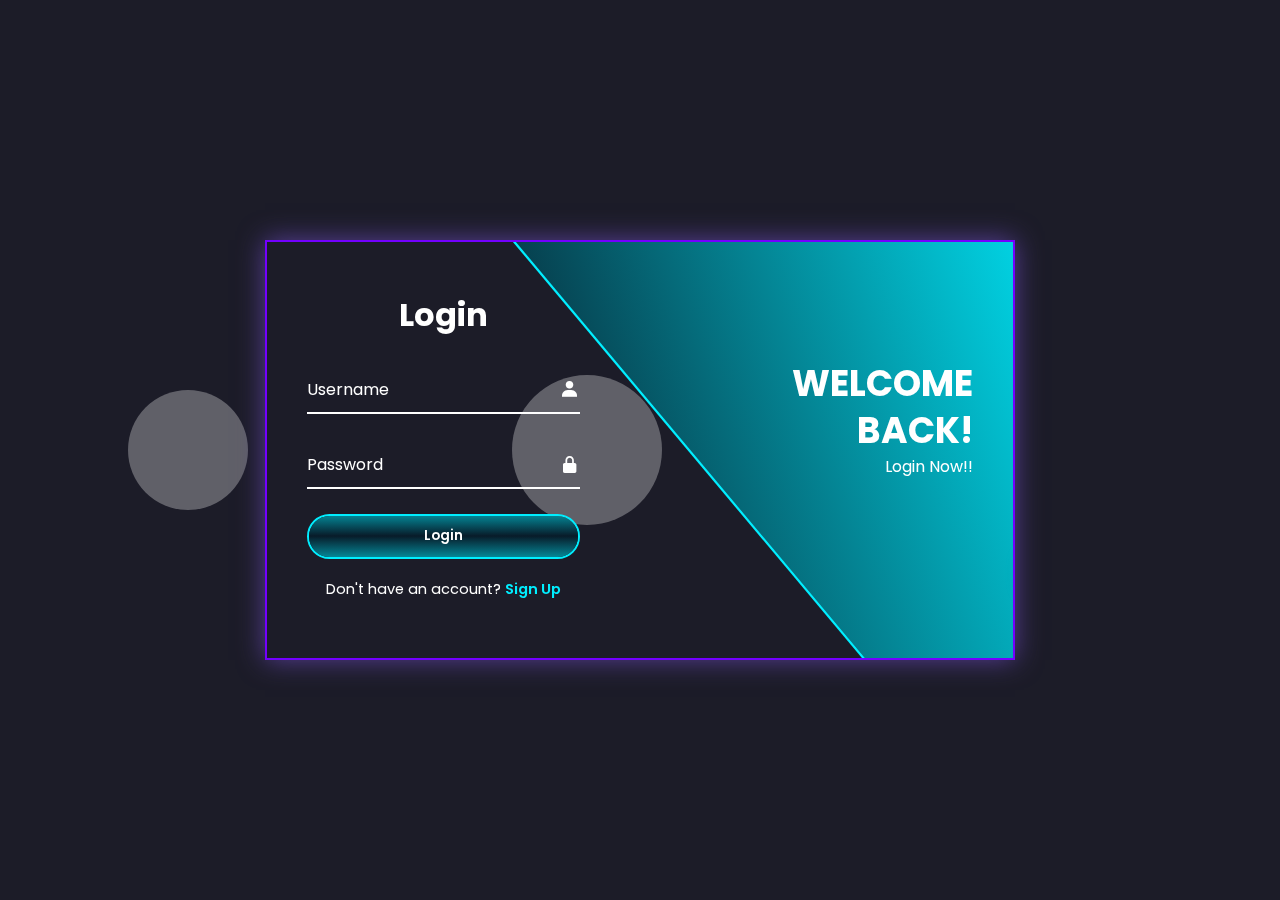
<file: Modern Login Page (HTML, CSS, JAVASCRIPT)/index.html>
<!DOCTYPE html>
<html lang="en">

<head>
    <meta charset="UTF-8">
    <meta name="viewport" content="width=device-width, initial-scale=1.0">
    <title>Login and Dashboard Page</title>
    <link rel="stylesheet" href="style.css">
    <link href="https://unpkg.com/boxicons@2.1.4/css/boxicons.min.css" rel="stylesheet">
</head>
<body>
    <div class="bubble"></div>
    <div class="bubble"></div>
    <div class="bubble"></div>

    <div class="wrapper">
        <span class="bg-animate"></span>
        <span class="bg-animate2"></span>

        <div class="form-box login">
            <h2 class="animation" style="--i:0; --j:21;">Login</h2>
            <form action="#">
                <div class="input-box animation" style="--i:1; --j:22;">
                    <input type="text" required>
                    <label>Username</label>
                    <i class='bx bxs-user'></i>
                </div>
                <div class="input-box animation" style="--i:2; --j:23;">
                    <input type="password" required>
                    <label>Password</label>
                    <i class='bx bxs-lock-alt'></i>
                </div>
                <button type="submit" class="btn animation" style="--i:3; --j:24;">Login</button>
                <div class="logreg-link animation" style="--i:4; --j:25;">
                    <p> Don't have an account? <a href="#" class="register-link">Sign Up</a></p>     
                </div>
            </form>
        </div>
        <div class="info-text login">
            <h2 class="animation" style="--i:0; --j:20;">Welcome Back!</h2>
            <p class="animation" style="--i:1; --j:21;">Login Now!!</p>
        </div>

        <div class="form-box register">
            <h2 class="animation " style="--i:17" --j:0;>Sign up</h2>
            <form action="#">
                <div class="input-box animation" style="--i:18" --j:1;>
                    <input type="text" required>
                    <label>Username</label>
                    <i class='bx bxs-user'></i>
                </div>
                <div class="input-box animation" style="--i:19" --j:2;>
                    <input type="text" required>
                    <label>Email</label>
                    <i class='bx bxs-envelope'></i>
                </div>
                <div class="input-box animation" style="--i:20" --j:3;>
                    <input type="password" required>
                    <label>Password</label>
                    <i class='bx bxs-lock-alt'></i>
                </div>
                <button type="submit" class="btn animation" style="--i:21" --j:4;>Sign Up</button>
                <div class="logreg-link animation" style="--i:22" --j:5;>
                    <p> Already have an Account? <a href="#" class="login-link">Login</a></p>
                </div>
            </form>
        </div>

        <div class="info-text register">
            <h2 class="animation" style="--i:17"; --j:0;>Welcome Back!</h2>
            <p class="animation" style="--i:18"; --j:1;>Sign up Now!!!!!</p>
        </div>
    </div>
    
    <script src="script.js"></script>
</body>
</html>
</file>
<file: Modern Login Page (HTML, CSS, JAVASCRIPT)/style.css>
@import url('https://fonts.googleapis.com/css2?family=poppins:wght@300;400;500;600;700;800;900&display-swap');

* {
    margin: 0;
    padding: 0;
    box-sizing: border-box;
    font-family: 'Poppins', sans-serif;
}

body {
    display: flex;
    justify-content: center;
    align-items: center;
    min-height: 100vh;
    background: #0a0a17ec;
}

.wrapper {
    position: relative;
    width: 750px;
    height: 420px;
    background: transparent;
    border: 2px, solid rgb(115, 0, 255);
    box-shadow: 0 0 25px #573e97;
    overflow: hidden;
}

.wrapper .form-box {
    position: absolute;
    top: 0;
    width: 50%;
    height: 100%;
    display: flex;
    flex-direction: column;
    justify-content: center;
}

.wrapper .form-box.login {
    left: 0;
    padding: 0 60px 0 40px;
}

.wrapper .form-box.login .animation {
    transform: translateX(0);
    transition: 1;
    filter: blur(0);
    transition: .7s ease;
    transition-delay: calc(.1s * var(--j));
}

.wrapper.active .form-box.login .animation {
    transform: translateX(-120%);
    transition: 0;
    filter: blur(10px);
    transition-delay: calc(.1s * var(--i));
}

.wrapper .form-box.register {
    right: 0;
    padding: 0 40px 0 60px;
}

.wrapper .form-box.register .animation {
    transform: translateX(120%);
    transition: 0;
    filter: blur(10px);
    transition: .7s ease;
    transition-delay: calc(.1s * var(--j));
}

.wrapper.active .form-box.register .animation {
    transform: translateX(0);
    transition: 1;
    filter: blur(0);
    transition-delay: calc(.1s * var(--i));
}

.form-box h2 {
    font-size: 32px;
    color: #fff;
    text-align: center;
}

.form-box .input-box {
    position: relative;
    width: 100%;
    height: 50px;
    margin: 25px 0;
}

.input-box input {
    width: 100%;
    height: 100%;
    background: transparent;
    border: none;
    outline: none;
    border-bottom: 2px solid #fff;
    padding-right: 23px;
    font-size: 16px;
    color: #fff;
    font-weight: 500;
    transition: .5s;
}

.input-box input:focus,
.input-box input:valid {
    border-bottom-color: #0ef;
}

/* Floating background bubbles */
    .bubble {
      position: absolute;
      border-radius: 50%;
      background: rgba(255, 255, 255, 0.3);
      animation: float 10s infinite ease-in-out;
    }
    .bubble:nth-child(1) { width: 120px; height: 120px; left: 10%; animation-duration: 12s; }
    .bubble:nth-child(2) { width: 80px; height: 80px; left: 70%; animation-duration: 10s; }
    .bubble:nth-child(3) { width: 150px; height: 150px; left: 40%; animation-duration: 15s; }

    @keyframes float {
      0% { transform: translateY(100vh); opacity: 0.6; }
      50% { opacity: 1; }
      100% { transform: translateY(-10vh); opacity: 0; }
    }

    .container {
      background: rgba(255, 255, 255, 0.25);
      backdrop-filter: blur(12px);
      border-radius: 25px;
      padding: 40px;
      width: 360px;
      text-align: center;
      color: #fff;
      box-shadow: 0 10px 25px rgba(255, 105, 180, 0.4);
      position: relative;
      z-index: 1;
      animation: fadeIn 1s ease-in-out;
    }

.input-box label {
    position: absolute;
    top: 50%;
    left: 0;
    transform: translateY(-50%);
    font-size: 16px;
    color: #fff;
    pointer-events: none;
    transition: .5s;
}

.input-box input:focus~label,
.input-box input:valid~label {
    top: -5px;
    color: #0ef;
}


.input-box i {
    position: absolute;
    top: 50%;
    right: 0;
    transform: translateY(-50%);
    font-size: 20px;
    color: #fff;
    transition: .5s;
}

.input-box input:focus~i,
.input-box input:valid~i {
    color: #0ef;
}

.btn {
    position: relative;
    width: 100%;
    height: 45px;
    background-color: transparent;
    border: 2px solid #0ef;
    outline: none;
    border-radius: 40px;
    cursor: pointer;
    color: #fff;
    font-weight: 600;
    z-index: 1;
    overflow: hidden;
}

.btn::before {
    content: '';
    position: absolute;
    top: -150%;
    left: 0;
    width: 100%;
    height: 300%;
    background: linear-gradient( #081b29, #0ef, #081b29, #0ef);
    z-index: -1;
    transition: .5s;
}

.btn:hover::before {
    top: 0;
}

.form-box .logreg-link {
    font-size: 14.5px;
    color: #fff;
    text-align: center;
    margin: 20px 0 10px;
}

.logreg-link p a {
    color: #0ef;
    text-decoration: none;
    font-weight: 600;
}

.logreg-link p a:hover {
    text-decoration: underline;
}

.wrapper .info-text {
    position: absolute;
    top: 0;
    width: 50%;
    height: 100%;
    display: flex;
    flex-direction: column;
    justify-content: center;
}

.wrapper .info-text.login {
    right: 0;
    text-align: right;
    padding: 0 40px 60px 150px;
}

.wrapper .info-text.login .animation {
    transform: translateX(0);
    transition: 1;
    filter: blur(0);
    transition: .7s ease;
    transition-delay: calc(.1s * var(--j));
}

.wrapper.active .info-text.login .animation {
    transform: translateX(130%);
    transition: 0;
    filter: blur(10px);
     transition-delay: calc(.1s * var(--i));
}

.wrapper .info-text.register {
    left: 0;
    text-align: left;
    padding: 0 150px 60px 40px;
    pointer-events: none;
}

.wrapper .info-text.register .animation {
    transform: translateX(-130%);
    transition: 0;
    filter: blur(10px);
    transition: .7s ease;
    transition-delay: calc(.1s * var(--j));
}

.wrapper.active .info-text.register .animation {
    transform: translateX(0);
    transition: 1;
    filter: blur(0);
    transition-delay: calc(.1s * var(--i));
}

.info-text h2 {
    font-size: 36px;
    color: #fff;
    line-height: 1.3;
    text-transform: uppercase;
}

.info-text p {
    font-size: 16px;
    color: #fff;
}

.wrapper .bg-animate {
    position: absolute;
    top: -4px;
    right: 0;
    width: 850px;
    height: 600px;
    background: linear-gradient(45deg, #081b29, #0ef);
    border-bottom: 3px solid #0ef;
    transform: rotate(10deg) skewY(40deg);
    transform-origin: bottom right;
    transition: 1.5s ease;
    transition-delay: 1.5s;
}

.wrapper.active .bg-animate {
    transform: rotate(0) skewY(0);
    transition-delay: .5s;
}

.wrapper .bg-animate2 {
    position: absolute;
    top: 100%;
    left: 250px;
    width: 850px;
    height: 700px;
    background: #081b29;
    border-top: 3px solid #0ef;
    transform: rotate(0) skewY(0); 
    transform-origin: bottom left;
    transition: 1.5s;
    transition-delay: .5s;
}

.wrapper.active .bg-animate2 {
     transform: rotate(-11deg) skewY(-41deg); 
     transition-delay: 1.2s;
}

h1 {
    text-align: center;
    color: #fff;
    font-family: 'Courier New', Courier, monospace;
    top: 100%;
    left: 200;
}
</file>
